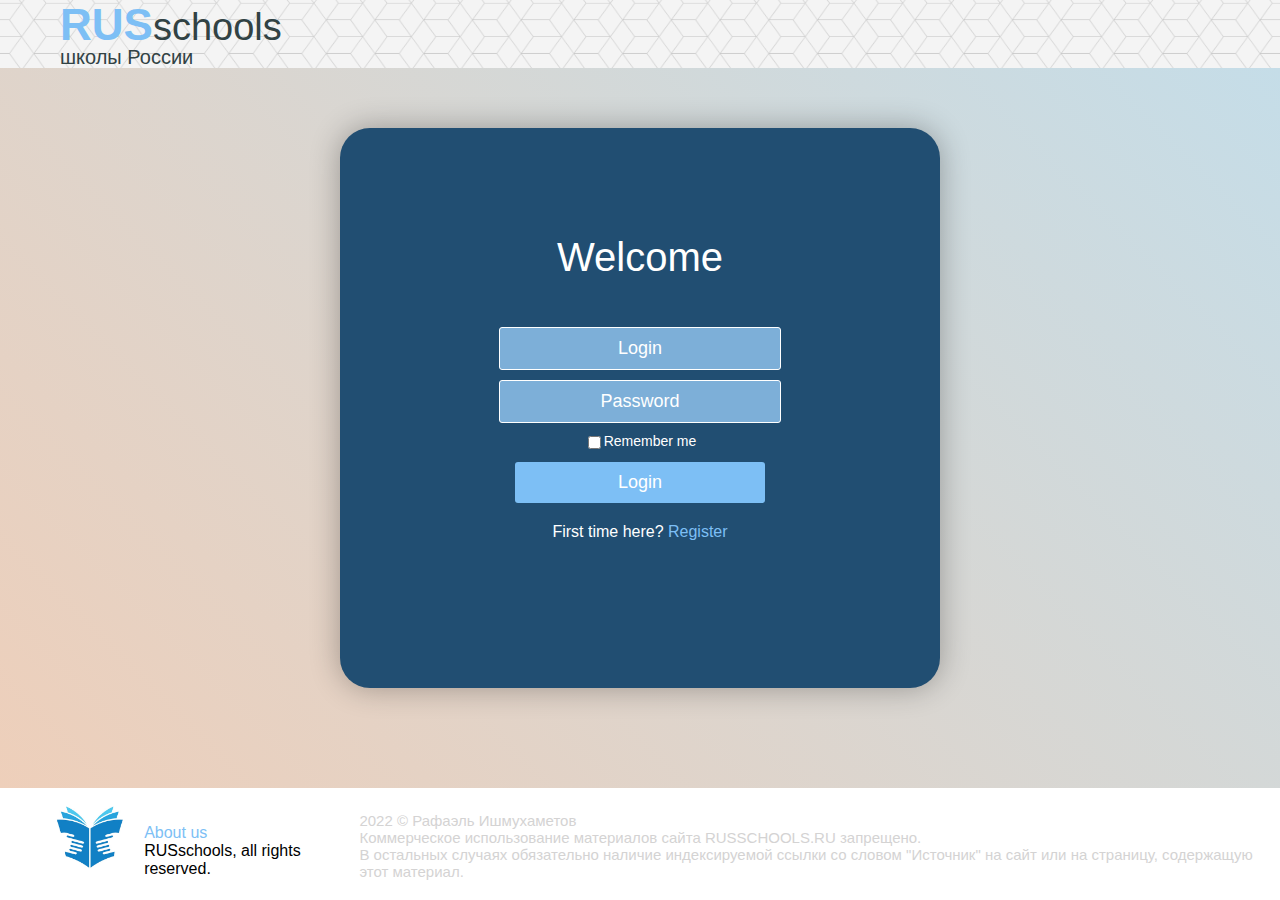
<file: SemWork1/site/auth/index.html>
<!DOCTYPE html>
<html>
    <head>
        <meta charset="utf-8">
        <link rel="stylesheet" href="../auth/style.css" type="text/css" />
        <title>Authorize</title>
    </head>
    <body>
        <div class="header">
            <div class="logo_box">
                <a href="http://localhost:1488/" class="logotype3">                        
                    <b>RUS</b>schools
                    <div>школы России</div>
                </a>
            </div>
        </div>
        <div class="center_content">
            <div class="container">
                <h1>Welcome</h1>
                <form class="form" action="/users/auth" method="post">
                    <input class="input_text" type="text" name="Login" placeholder="Login">
                    <input class="input_text" type="password" name="Password" placeholder="Password">
                    <div class="rememberme">
                        <input type="checkbox" name="checkbox"/>
                        Remember me
                    </div>
                    <button type="submit" id="login-button">Login</button>
                </form>
                <div class="register">
                    First time here? 
                    <a href="http://localhost:1488/users/register">Register</a>
                </div>
                
            </div>
        </div>
        <div class="footer">
            <div class="sad">
                <img class="bottom_logo" src="../auth/img/ls2.jpg">
                <div class="bottom_credits">
                    <a href="/">About us</a>
                    <br>
                    RUSschools, all rights reserved.
                </div>
            </div>
            <div class="footer_text">
                2022 © Рафаэль Ишмухаметов<br>
                <div>
                    Коммерческое использование материалов сайта RUSSCHOOLS.RU запрещено. 
                    <br>В остальных случаях 
                    обязательно наличие индексируемой ссылки со словом "Источник" на сайт или на страницу, содержащую этот материал. 
                </div>
            </div>
        </div>
    </body>
</html>
</file>
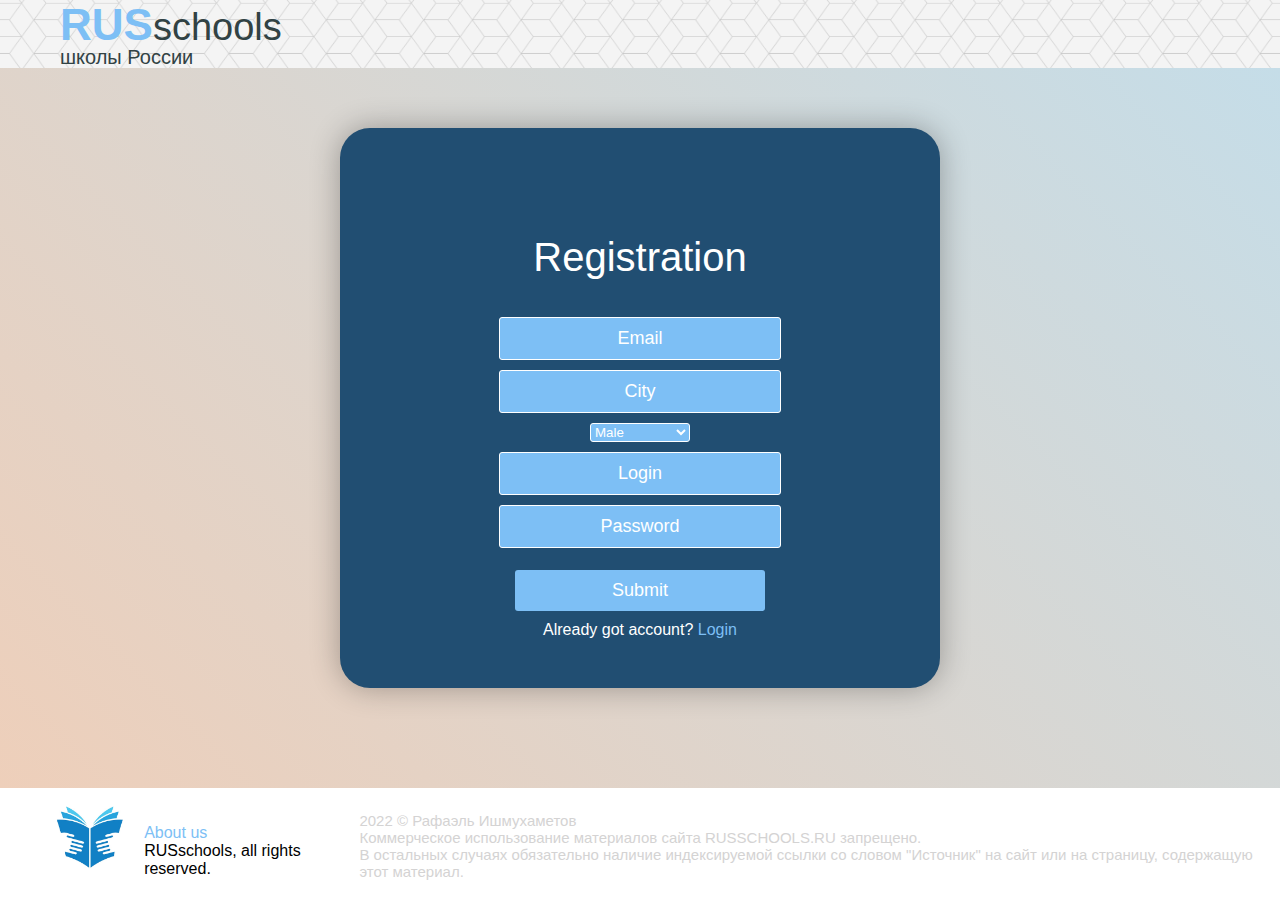
<file: SemWork1/site/register/index.html>
<!DOCTYPE html>
<html>
    <head>
        <meta charset="utf-8">
        <link rel="stylesheet" href="../register/style.css" type="text/css" />
        <title>Register</title>
    </head>
    <body>
        <div class="header">
            <div class="logo_box">
                <a href="http://localhost:1488/" class="logotype3">                        
                    <b>RUS</b>schools
                    <div>школы России</div>
                </a>
            </div>
        </div>
        <div class="center_content">
            <div class="container">
                <h1>Registration</h1>
                <form class="form" action="/users/register" method="post">
                    <input class="input_text" type="text"
                    pattern="^[a-zA-Z0-9.!#$%&’*+/=?^_`{|}~-]+@[a-zA-Z0-9-]+(?:\.[a-zA-Z0-9-]+)*$"
                    required title="test@smth.smth" name="Email" placeholder="Email">
                    <input class="input_text" required type="text" name="City" placeholder="City">
                    <select name="Sex">
                        <option>Male</option>
                        <option>Female</option>
                    </select>
                    <input class="input_text" required type="text" name="Login" placeholder="Login">
                    <input class="input_text" type="text" 
                           pattern="(?!^[0-9]*$)(?!^[a-zA-Z]*$)^([a-zA-Z0-9]{6,20})$" 
                           required title="пароль должен содержать от 6 до 20 символов, по крайней мере одну цифру, одну прописную букву и одну строчную букву" name="Password" placeholder="Password">
                    <button type="submit" id="login-button">Submit</button>
                </form>
                <div class="register">
                    Already got account? 
                    <a href="http://localhost:1488/users/auth">Login</a>
                </div>
                
            </div>
        </div>
        <div class="footer">
            <div class="sad">
                <img class="bottom_logo" src="../register/img/ls2.jpg">
                <div class="bottom_credits">
                    <a href="/">About us</a>
                    <br>
                    RUSschools, all rights reserved.
                </div>
            </div>
            <div class="footer_text">
                2022 © Рафаэль Ишмухаметов<br>
                <div>
                    Коммерческое использование материалов сайта RUSSCHOOLS.RU запрещено. 
                    <br>В остальных случаях 
                    обязательно наличие индексируемой ссылки со словом "Источник" на сайт или на страницу, содержащую этот материал. 
                </div>
            </div>
        </div>
    </body>
</html>
</file>
<file: SemWork1/site/auth/style.css>
html {
    margin: 0;
    padding: 0;
}

body {
    margin: 0;
    padding: 0;
    font-family: "Motiva Sans", Sans-serif;
}

::-webkit-input-placeholder { /* WebKit browsers */
    font-family: 'Source Sans Pro', sans-serif;
        color:    white;
    font-weight: 300;
}

.header {
    width: auto;
    display: flex;
    justify-content: space-between;
    background: url(img/bg.png) repeat;
    background-size: 540px 270px;
    box-shadow: 0 0 7px 0 rgb(0 0 0 / 75%);
}

.logo_box {
    padding-left: 60px;
}

.logotype3, .logotype3:hover {
    display: inline-block;
    font-size: 38px;
    line-height :50px;
    color: rgb(49 66 68);
    font-family: 'Roboto', sans-serif;
    text-decoration:none;
}

.logotype3 b {
    color: #7dbff5;
    font-size: 44px;
}

.logotype3 div {
    font-size: 20px;
    line-height:10px;
    text-align:left;
    color: rgb(49 66 68);
}

.center_content {
    background: linear-gradient(45deg, #EECFBA, #C5DDE8);
    padding-top: 60px;
    padding-bottom: 60px;
    height:600px;
}

.container {
    background: #214e72;
	max-width: 600px;
	margin: 0 auto;
	padding: 80px 0;
	height: 400px;
	text-align: center;
    border-radius: 30px;
    box-shadow: 0 0 30px 0 rgb(0 0 0 / 30%);
}

.container h1 {
    font-size: 40px;
    font-weight: 200;
    color: #ffffff;
}

.container a {
    text-decoration: none;
    color: #7dbff5;
}

.container a:hover {
    text-decoration: underline;
    color: #98cefa;
}

.form {
	padding: 20px 0;
	position: relative;
	z-index: 2;	
}

.form button{
    outline: 0;
    background-color: #7dbff5;
    border: 0;
    padding: 10px 15px;
    color:rgb(255, 255, 255);
    border-radius: 3px;
    width: 250px;
    cursor: pointer;
    font-size: 18px;
}

.form button:hover {
    box-shadow: 0 0 7px 0 rgb(0 0 0 / 75%);
    background-color: #7dafd8;
}

.form button:focus {
    box-shadow: 0 0 7px 0 rgb(0 0 0 / 75%);
    background-color: #15232e;
}

.form .input_text {
    transition-duration: 0.5s;
    transition-timing-function: ease-in-put;
    display: block;
    outline: 0;
    border: 1px solid rgb(255, 255, 255);
    background-color:#7dafd8;
    width: 250px;
    border-radius: 3px;
    padding: 10px 15px;
    margin: 0 auto 10px auto;
    display: block;
    text-align: center;
    font-size: 18px;
    
    color: black;
    
    font-weight: 300;
}

.form .input_text:focus {
    transform:scaleX(1.1);
    background-color: white;
}

.rememberme {
    display: flex;
    justify-content: center;
    font-family: 'Poppins', sans-serif;
    font-size: 14px;
    font-weight: 520;
    color: rgb(255, 255, 255);   
    margin-bottom: 10px;
}

.register {
    color: #ffffff;
}

.footer {
    display: flex;
    gap: 20px;
    align-items: center;
    background: white;
    height: 100px;
    justify-content: space-between;
}

.sad {
    display: flex;
    gap: 20px;
}

.footer_text {
    font-size: 15px;
    color: #d4d3d3;
    margin-right: 20px;
    margin-top: 15px;
}

.footer a {
    text-decoration: none;
    color: #7dbff5;
}

.footer a:hover {
    text-decoration: underline;
    color: #8ec9fa;
}

.bottom_logo {
    margin-left: 50px;
    width: 80px;
    height: 70px;
}

.bottom_credits {
    font-size: 16px;
    display: inline;
    margin-top: 25px;
}
</file>
<file: SemWork1/site/register/style.css>
html {
    margin: 0;
    padding: 0;
}

body {
    margin: 0;
    padding: 0;
    font-family: "Motiva Sans", Sans-serif;
}

::-webkit-input-placeholder { /* WebKit browsers */
    font-family: 'Source Sans Pro', sans-serif;
        color:    white;
    font-weight: 300;
}

.header {
    width: auto;
    display: flex;
    justify-content: space-between;
    background: url(img/bg.png) repeat;
    background-size: 540px 270px;
    box-shadow: 0 0 7px 0 rgb(0 0 0 / 75%);
}

.logo_box {
    padding-left: 60px;
}

.logotype3, .logotype3:hover {
    display: inline-block;
    font-size: 38px;
    line-height :50px;
    color: rgb(49 66 68);
    font-family: 'Roboto', sans-serif;
    text-decoration:none;
}

.logotype3 b {
    color: #7dbff5;
    font-size: 44px;
}

.logotype3 div {
    font-size: 20px;
    line-height:10px;
    text-align:left;
    color: rgb(49 66 68);
}

.center_content {
    background: linear-gradient(45deg, #EECFBA, #C5DDE8);
    padding-top: 60px;
    padding-bottom: 60px;
    min-height: 600px;
}

.container {
    background: #214e72;
	max-width: 600px;
	margin: 0 auto;
	padding: 80px 0;
	height: 400px;
	text-align: center;
    border-radius: 30px;
    box-shadow: 0 0 30px 0 rgb(0 0 0 / 30%);
}

.container h1 {
    font-size: 40px;
    font-weight: 200;
    color: #ffffff;
}

.container a {
    text-decoration: none;
    color: #7dbff5;
}

.container a:hover {
    text-decoration: underline;
    color: #98cefa;
}

.form {
	padding: 10px 0;
	position: relative;
	z-index: 2;	
}

.form button{
    outline: 0;
    background-color: #7dbff5;
    border: 0;
    padding: 10px 15px;
    color:rgb(255, 255, 255);
    border-radius: 3px;
    width: 250px;
    margin-top: 12px;
    cursor: pointer;
    font-size: 18px;
}

.form button:hover {
    box-shadow: 0 0 7px 0 rgb(0 0 0 / 75%);
    background-color: #7dafd8;
}

.form button:focus {
    box-shadow: 0 0 7px 0 rgb(0 0 0 / 75%);
    background-color: #15232e;
}

.form .input_text {
    transition-duration: 0.5s;
    transition-timing-function: ease-in-put;
    display: block;
    outline: 0;
    border: 1px solid rgb(255, 255, 255);
    background-color:#7dbff5;
    width: 250px;
    border-radius: 3px;
    padding: 10px 15px;
    margin: 0 auto 10px auto;
    text-align: center;
    font-size: 18px;
    
    color: black;
    
    font-weight: 300;
}

.form .input_text:focus {
    transform:scaleX(1.1);
    background-color: white;
}

.form select {
    border: 1px solid rgb(255, 255, 255);
    border-radius: 3px;
    margin: 0 auto 10px auto;
    background-color: #7dbff5;
    width: 100px;
    color: #ffffff;
}

.rememberme {
    display: flex;
    justify-content: center;
    font-family: 'Poppins', sans-serif;
    font-size: 14px;
    font-weight: 520;
    color: rgb(255, 255, 255);   
    margin-bottom: 10px;
}

.register {
    color: #ffffff;
}

.footer {
    display: flex;
    gap: 20px;
    align-items: center;
    background: white;
    height: 100px;
    justify-content: space-between;
}

.sad {
    display: flex;
    gap: 20px;
}

.footer_text {
    font-size: 15px;
    color: #d4d3d3;
    margin-right: 20px;
    margin-top: 15px;
}

.footer a {
    text-decoration: none;
    color: #7dbff5;
}

.footer a:hover {
    text-decoration: underline;
    color: #8ec9fa;
}

.bottom_logo {
    margin-left: 50px;
    width: 80px;
    height: 70px;
}

.bottom_credits {
    font-size: 16px;
    display: inline;
    margin-top: 25px;
}
</file>
